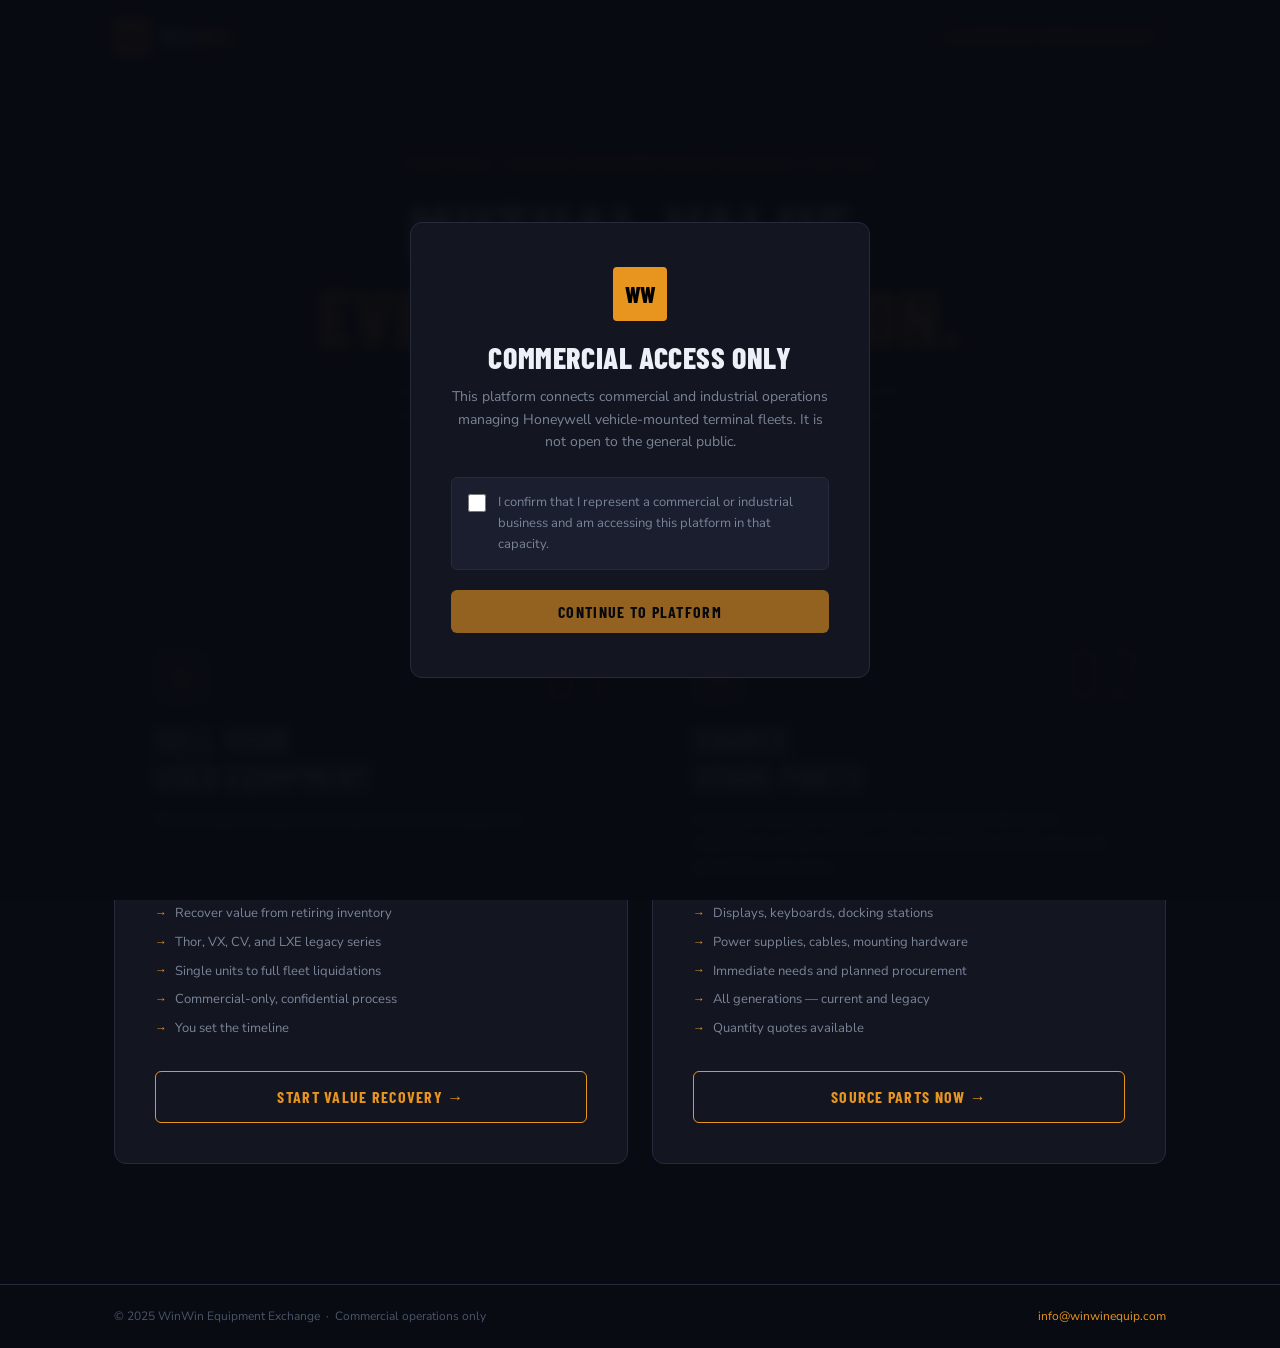
<file: index.html>
<!DOCTYPE html>
<html lang="en">
<head>
  <meta charset="UTF-8">
  <meta name="viewport" content="width=device-width, initial-scale=1.0">
  <title>WinWin Honeywell</title>
  <meta name="description" content="Commercial exchange platform for Honeywell vehicle-mounted terminal transactions.">
  <meta name="robots" content="noindex, nofollow">
  <link rel="preconnect" href="https://fonts.googleapis.com">
  <link rel="preconnect" href="https://fonts.gstatic.com" crossorigin>
  <link href="https://fonts.googleapis.com/css2?family=Barlow+Condensed:wght@400;600;700;800&family=Nunito+Sans:wght@300;400;600;700&display=swap" rel="stylesheet">
  <link rel="stylesheet" href="style.css">
</head>
<body>

<!-- ============ ACCESS GATE ============ -->
<div class="gate-overlay" id="gateOverlay">
  <div class="gate-card">
    <div class="logo-mark">WW</div>
    <h2>Commercial Access Only</h2>
    <p>This platform connects commercial and industrial operations managing Honeywell vehicle-mounted terminal fleets. It is not open to the general public.</p>
    <label class="gate-check" for="gateConfirm">
      <input type="checkbox" id="gateConfirm">
      <span style="font-size:13px;color:var(--text-secondary);cursor:pointer;flex:1">I confirm that I represent a commercial or industrial business and am accessing this platform in that capacity.</span>
    </label>
    <button class="btn btn-primary btn-full" id="gateBtn" onclick="enterSite()" disabled>
      Continue to Platform
    </button>
  </div>
</div>

<!-- ============ NAV ============ -->
<nav class="site-nav">
  <div class="container nav-inner">
    <a href="index.html" class="logo">
      <div class="logo-mark">WW</div>
      <span class="logo-text">Win<span>Win</span></span>
    </a>
    <span class="nav-badge">Commercial Operations Only</span>
  </div>
</nav>

<!-- ============ HERO ============ -->
<section class="hero">
  <div class="container">
    <p class="hero-eyebrow">Honeywell Vehicle-Mounted Value Recovery Partner</p>
    <h1>Mutual Value.<br><em>Every Transaction.</em></h1>
    <p class="hero-sub">A specialized platform for commercial operators to sell aging Honeywell vehicle-mounted terminals — or source fully tested and refurbished replacement parts to extend fleet life.</p>
    <div class="b2b-notice">
      <svg width="14" height="14" fill="none" stroke="currentColor" viewBox="0 0 24 24">
        <path stroke-linecap="round" stroke-linejoin="round" stroke-width="2" d="M12 15v2m-6 4h12a2 2 0 002-2v-6a2 2 0 00-2-2H6a2 2 0 00-2 2v6a2 2 0 002 2zm10-10V7a4 4 0 00-8 0v4h8z"/>
      </svg>
      Verified commercial operations only — not open to the public
    </div>
  </div>
</section>

<!-- ============ PATH CARDS ============ -->
<section class="paths">
  <div class="container">
    <div class="paths-grid">

      <!-- Path 1: Sell -->
      <a href="sell.html" class="path-card">
        <div class="path-number">01</div>
        <div class="path-icon">
          <svg fill="none" stroke="currentColor" viewBox="0 0 24 24">
            <path stroke-linecap="round" stroke-linejoin="round" stroke-width="1.5" d="M12 8c-1.657 0-3 .895-3 2s1.343 2 3 2 3 .895 3 2-1.343 2-3 2m0-8c1.11 0 2.08.402 2.599 1M12 8V7m0 1v8m0 0v1m0-1c-1.11 0-2.08-.402-2.599-1M21 12a9 9 0 11-18 0 9 9 0 0118 0z"/>
          </svg>
        </div>
        <h2>Sell Your<br>Used Equipment</h2>
        <p>We can help you explore the value in your used equipment.</p>
        <ul>
          <li>Recover value from retiring inventory</li>
          <li>Thor, VX, CV, and LXE legacy series</li>
          <li>Single units to full fleet liquidations</li>
          <li>Commercial-only, confidential process</li>
          <li>You set the timeline</li>
        </ul>
        <span class="btn btn-outline">Start Value Recovery →</span>
      </a>

      <!-- Path 2: Parts -->
      <a href="parts.html" class="path-card">
        <div class="path-number">02</div>
        <div class="path-icon">
          <svg fill="none" stroke="currentColor" viewBox="0 0 24 24">
            <path stroke-linecap="round" stroke-linejoin="round" stroke-width="1.5" d="M10.325 4.317c.426-1.756 2.924-1.756 3.35 0a1.724 1.724 0 002.573 1.066c1.543-.94 3.31.826 2.37 2.37a1.724 1.724 0 001.065 2.572c1.756.426 1.756 2.924 0 3.35a1.724 1.724 0 00-1.066 2.573c.94 1.543-.826 3.31-2.37 2.37a1.724 1.724 0 00-2.572 1.065c-.426 1.756-2.924 1.756-3.35 0a1.724 1.724 0 00-2.573-1.066c-1.543.94-3.31-.826-2.37-2.37a1.724 1.724 0 00-1.065-2.572c-1.756-.426-1.756-2.924 0-3.35a1.724 1.724 0 001.066-2.573c-.94-1.543.826-3.31 2.37-2.37.996.608 2.296.07 2.572-1.065z"/>
            <circle cx="12" cy="12" r="3"/>
          </svg>
        </div>
        <h2>Source<br>Spare Parts</h2>
        <p>Keep your existing Honeywell fleet operational. We source replacement components for vehicle-mounted terminals across all generations and series.</p>
        <ul>
          <li>Displays, keyboards, docking stations</li>
          <li>Power supplies, cables, mounting hardware</li>
          <li>Immediate needs and planned procurement</li>
          <li>All generations — current and legacy</li>
          <li>Quantity quotes available</li>
        </ul>
        <span class="btn btn-outline">Source Parts Now →</span>
      </a>

    </div>
  </div>
</section>

<!-- ============ FOOTER ============ -->
<footer class="site-footer">
  <div class="container footer-inner">
    <p>© 2025 WinWin Equipment Exchange &nbsp;·&nbsp; Commercial operations only</p>
    <a href="mailto:info@winwinequip.com">info@winwinequip.com</a>
  </div>
</footer>

<script>
  const chk     = document.getElementById('gateConfirm');
  const gateBtn = document.getElementById('gateBtn');
  const overlay = document.getElementById('gateOverlay');

  if (sessionStorage.getItem('ww_verified')) {
    overlay.style.display = 'none';
  }

  chk.addEventListener('change', () => {
    gateBtn.disabled = !chk.checked;
  });

  function enterSite() {
    if (chk.checked) {
      sessionStorage.setItem('ww_verified', '1');
      overlay.style.display = 'none';
    }
  }
</script>

</body>
</html>
</file>
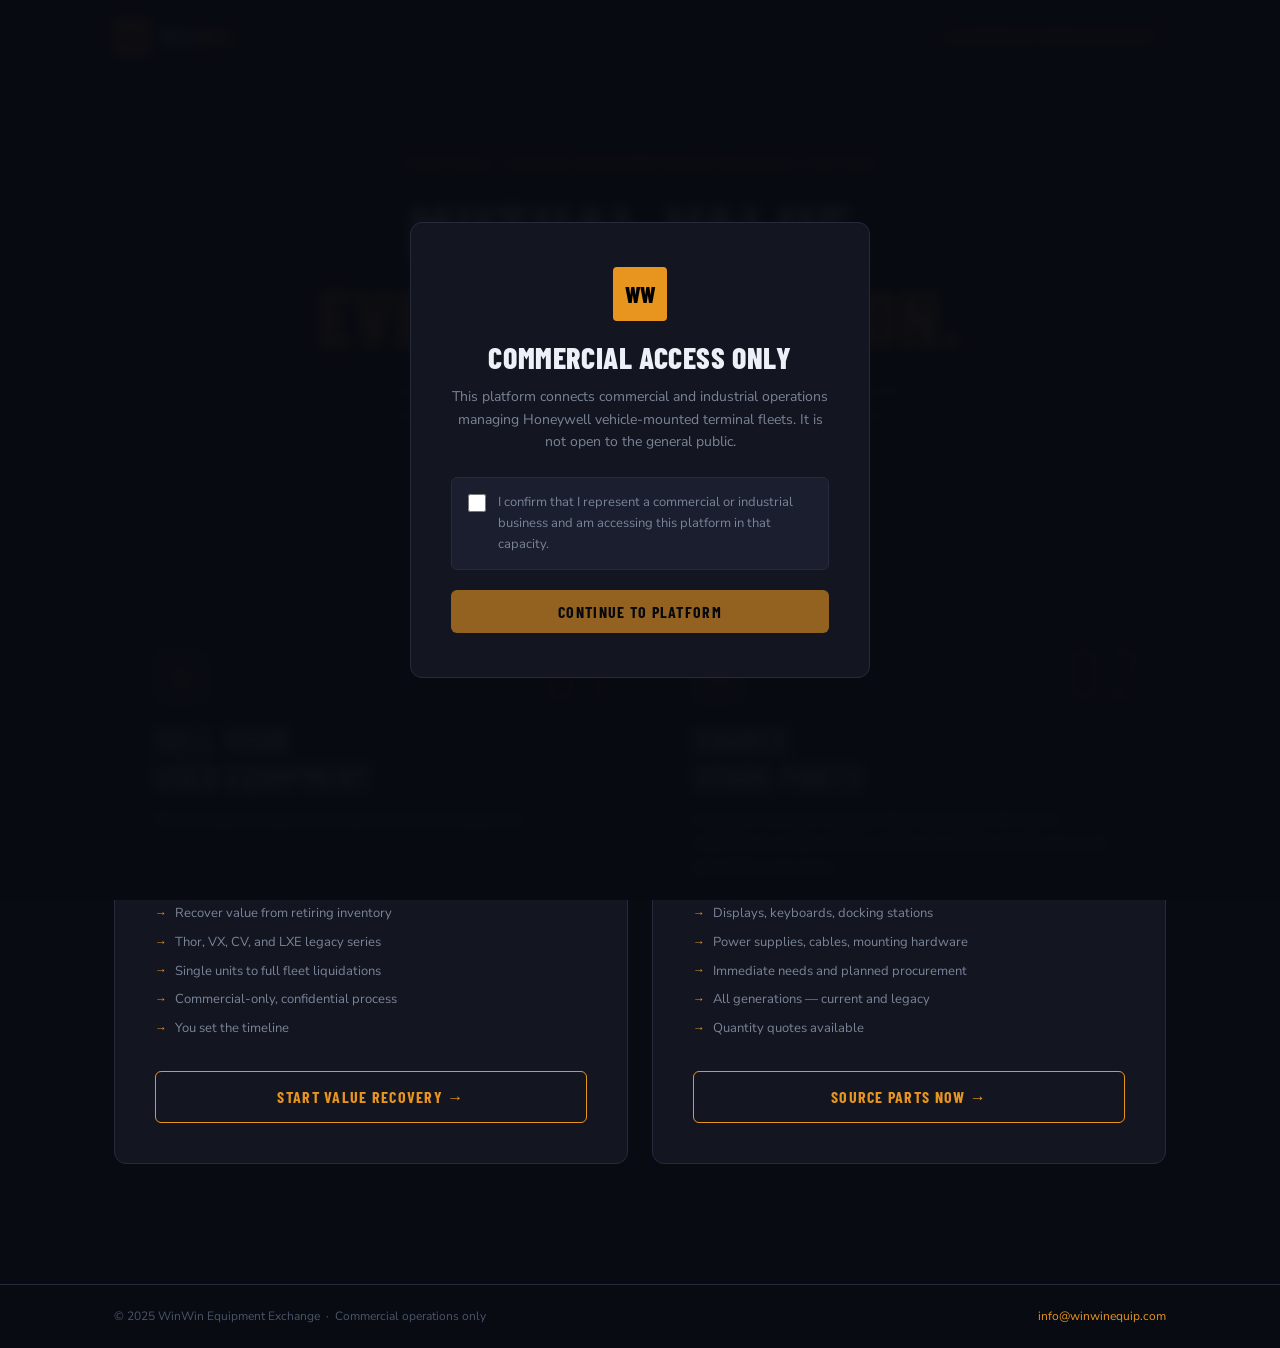
<file: parts.html>
<!DOCTYPE html>
<html lang="en">
<head>
  <meta charset="UTF-8">
  <meta name="viewport" content="width=device-width, initial-scale=1.0">
  <title>Source Spare Parts — WinWin</title>
  <meta name="robots" content="noindex, nofollow">
  <link rel="preconnect" href="https://fonts.googleapis.com">
  <link rel="preconnect" href="https://fonts.gstatic.com" crossorigin>
  <link href="https://fonts.googleapis.com/css2?family=Barlow+Condensed:wght@400;600;700;800&family=Nunito+Sans:wght@300;400;600;700&display=swap" rel="stylesheet">
  <link rel="stylesheet" href="style.css">
</head>
<body>

<nav class="site-nav">
  <div class="container nav-inner">
    <a href="index.html" class="logo">
      <div class="logo-mark">WW</div>
      <span class="logo-text">Win<span>Win</span></span>
    </a>
    <span class="nav-badge">Commercial Operations Only</span>
  </div>
</nav>

<main class="form-page">
  <div class="container--narrow">

    <div class="form-page-header">
      <div class="breadcrumb"><a href="index.html">Home</a> &nbsp;→&nbsp; Source Parts</div>
      <h1>Spare <em style="color:var(--accent)">Parts</em> Inquiry</h1>
      <p>Tell us which Honeywell terminal models you need components for and your procurement timeline. We will source and quote what you need.</p>
    </div>

    <div id="successAlert" class="alert alert-success">
      ✓&nbsp; Your parts inquiry has been received. A specialist will be in touch within one business day via your preferred contact method.
    </div>
    <div id="errorAlert" class="alert alert-error">
      Something went wrong. Please try again or email <a href="mailto:info@winwinequip.com" style="color:inherit;text-decoration:underline">info@winwinequip.com</a>.
    </div>

    <form id="partsForm" novalidate>
      <input type="hidden" name="_subject"        id="parts_subject">
      <input type="hidden" name="_template"       value="table">
      <input type="hidden" name="_captcha"        value="false">
      <input type="hidden" name="lead_reference"  id="parts_lead_ref">
      <input type="hidden" name="models_selected" id="models_selected">
      <input type="hidden" name="_replyto"        id="parts_replyto">

      <!-- SECTION 1: Contact -->
      <div class="form-card">
        <h3>Your Information</h3>
        <p class="form-card-sub">Contact details for this inquiry. Not shared externally.</p>
        <div class="form-grid">
          <div class="form-group">
            <label for="company_name">Company Name <span class="req">*</span></label>
            <input type="text" id="company_name" name="company_name" required placeholder="e.g. Acme Distribution, LLC">
          </div>
          <div class="form-group">
            <label for="contact_name">Your Name <span class="req">*</span></label>
            <input type="text" id="contact_name" name="contact_name" required placeholder="First Last">
          </div>
          <div class="form-group">
            <label for="contact_phone">Phone Number <span class="req">*</span></label>
            <div class="phone-group">
              <select id="country_code" name="country_code" class="phone-code">
                <option value="+1" selected>🇺🇸 +1 US/Canada</option>
                <option value="+44">🇬🇧 +44 UK</option>
                <option value="+61">🇦🇺 +61 Australia</option>
                <option value="+64">🇳🇿 +64 New Zealand</option>
                <option value="+353">🇮🇪 +353 Ireland</option>
                <option value="+49">🇩🇪 +49 Germany</option>
                <option value="+33">🇫🇷 +33 France</option>
                <option value="+31">🇳🇱 +31 Netherlands</option>
                <option value="+32">🇧🇪 +32 Belgium</option>
                <option value="+41">🇨🇭 +41 Switzerland</option>
                <option value="+43">🇦🇹 +43 Austria</option>
                <option value="+46">🇸🇪 +46 Sweden</option>
                <option value="+47">🇳🇴 +47 Norway</option>
                <option value="+45">🇩🇰 +45 Denmark</option>
                <option value="+358">🇫🇮 +358 Finland</option>
                <option value="+34">🇪🇸 +34 Spain</option>
                <option value="+39">🇮🇹 +39 Italy</option>
                <option value="+351">🇵🇹 +351 Portugal</option>
                <option value="+48">🇵🇱 +48 Poland</option>
                <option value="+420">🇨🇿 +420 Czech Republic</option>
                <option value="+36">🇭🇺 +36 Hungary</option>
                <option value="+30">🇬🇷 +30 Greece</option>
                <option value="+7">🇷🇺 +7 Russia</option>
                <option value="+380">🇺🇦 +380 Ukraine</option>
                <option value="+52">🇲🇽 +52 Mexico</option>
                <option value="+55">🇧🇷 +55 Brazil</option>
                <option value="+54">🇦🇷 +54 Argentina</option>
                <option value="+56">🇨🇱 +56 Chile</option>
                <option value="+57">🇨🇴 +57 Colombia</option>
                <option value="+51">🇵🇪 +51 Peru</option>
                <option value="+81">🇯🇵 +81 Japan</option>
                <option value="+82">🇰🇷 +82 South Korea</option>
                <option value="+86">🇨🇳 +86 China</option>
                <option value="+91">🇮🇳 +91 India</option>
                <option value="+65">🇸🇬 +65 Singapore</option>
                <option value="+60">🇲🇾 +60 Malaysia</option>
                <option value="+66">🇹🇭 +66 Thailand</option>
                <option value="+62">🇮🇩 +62 Indonesia</option>
                <option value="+63">🇵🇭 +63 Philippines</option>
                <option value="+84">🇻🇳 +84 Vietnam</option>
                <option value="+852">🇭🇰 +852 Hong Kong</option>
                <option value="+886">🇹🇼 +886 Taiwan</option>
                <option value="+971">🇦🇪 +971 UAE</option>
                <option value="+966">🇸🇦 +966 Saudi Arabia</option>
                <option value="+972">🇮🇱 +972 Israel</option>
                <option value="+90">🇹🇷 +90 Turkey</option>
                <option value="+27">🇿🇦 +27 South Africa</option>
                <option value="+234">🇳🇬 +234 Nigeria</option>
                <option value="+254">🇰🇪 +254 Kenya</option>
                <option value="+20">🇪🇬 +20 Egypt</option>
              </select>
              <input type="tel" id="contact_phone" name="contact_phone" required placeholder="(555) 000-0000">
            </div>
          </div>
          <div class="form-group">
            <label for="contact_email">Business Email <span class="req">*</span></label>
            <input type="email" id="contact_email" name="contact_email" required placeholder="you@company.com">
          </div>
        </div>
        <hr class="divider">
        <div class="form-group">
          <label>Preferred Way to Discuss <span class="req">*</span></label>
          <div class="contact-method-grid" style="margin-top:10px">
            <div>
              <input type="radio" name="contact_method" id="cm1" value="Email" class="contact-method-option" required>
              <label for="cm1" class="contact-method-label"><span class="cm-icon">✉️</span><span>Email</span></label>
            </div>
            <div>
              <input type="radio" name="contact_method" id="cm2" value="Text Message" class="contact-method-option">
              <label for="cm2" class="contact-method-label"><span class="cm-icon">💬</span><span>Text</span></label>
            </div>
            <div>
              <input type="radio" name="contact_method" id="cm3" value="Schedule a Call" class="contact-method-option">
              <label for="cm3" class="contact-method-label"><span class="cm-icon">📅</span><span>Schedule a Call</span></label>
            </div>
          </div>
        </div>
      </div>

      <!-- SECTION 2: Models -->
      <div class="form-card">
        <h3>Equipment Models</h3>
        <p class="form-card-sub">Select all Honeywell vehicle terminal models you need spare parts for.</p>
        <div class="model-check-grid" id="modelCheckGrid"></div>
        <p id="modelError" style="color:var(--danger);font-size:13px;margin-top:12px;display:none">Please select at least one model.</p>
      </div>

      <!-- SECTION 3: Timeline -->
      <div class="form-card">
        <h3>Procurement Timeline</h3>
        <p class="form-card-sub">When do you need these parts?</p>
        <div class="urgency-grid">
          <div>
            <input type="radio" name="urgency" id="urg1" value="Immediate — Need ASAP" class="urgency-option" required>
            <label for="urg1" class="urgency-label">
              <span class="urgency-icon">⚡</span>
              <span class="urgency-title">Immediate</span>
              <span class="urgency-desc">Need parts ASAP</span>
            </label>
          </div>
          <div>
            <input type="radio" name="urgency" id="urg2" value="4–6 Months — Planned Procurement" class="urgency-option">
            <label for="urg2" class="urgency-label">
              <span class="urgency-icon">📅</span>
              <span class="urgency-title">4–6 Months</span>
              <span class="urgency-desc">Planned procurement</span>
            </label>
          </div>
          <div>
            <input type="radio" name="urgency" id="urg3" value="Beyond 6 Months — Future Planning" class="urgency-option">
            <label for="urg3" class="urgency-label">
              <span class="urgency-icon">🗓️</span>
              <span class="urgency-title">Beyond 6 Months</span>
              <span class="urgency-desc">Long-range planning</span>
            </label>
          </div>
        </div>
      </div>

      <!-- SECTION 4: Parts Detail -->
      <div class="form-card">
        <h3>Parts &amp; Components Needed</h3>
        <p class="form-card-sub">Add each part or component separately. Part numbers are helpful but not required.</p>

        <div class="part-rows" id="partRows"></div>

        <button type="button" class="btn-add" onclick="addPartRow()" style="margin-top:10px">
          <svg width="16" height="16" fill="none" stroke="currentColor" viewBox="0 0 24 24"><path stroke-linecap="round" stroke-linejoin="round" stroke-width="2" d="M12 4v16m8-8H4"/></svg>
          Add Another Part / Component
        </button>

        <input type="hidden" name="parts_summary" id="parts_summary">

        <div class="form-group" style="margin-top:20px">
          <label for="notes">Additional Notes (Optional)</label>
          <textarea id="notes" name="notes" placeholder="Budget range, delivery location, existing support contract details, etc."></textarea>
        </div>
      </div>

      <div class="form-actions">
        <p class="form-actions-note">* Required fields &nbsp;·&nbsp; Commercial channels only</p>
        <button type="submit" class="btn btn-primary btn-lg" id="submitBtn">
          Submit Parts Inquiry
          <div class="spinner" id="spinner"></div>
        </button>
      </div>
    </form>
  </div>
</main>

<footer class="site-footer">
  <div class="container footer-inner">
    <p>2025 WinWin Equipment Exchange &nbsp;·&nbsp; Commercial operations only</p>
    <a href="mailto:info@winwinequip.com">info@winwinequip.com</a>
  </div>
</footer>

<script src="script.js"></script>
<script>
  if (!sessionStorage.getItem('ww_verified')) { window.location.href = 'index.html'; }
  buildModelCheckboxes('modelCheckGrid');
  addPartRow(); // init first part row

  document.getElementById('partsForm').addEventListener('submit', async function(e) {
    e.preventDefault();

    const checked = document.querySelectorAll('.model-check-option:checked');
    const modelErr = document.getElementById('modelError');
    if (checked.length === 0) {
      modelErr.style.display = 'block';
      document.getElementById('modelCheckGrid').scrollIntoView({ behavior: 'smooth', block: 'center' });
      return;
    }
    modelErr.style.display = 'none';

    if (!document.querySelector('input[name="urgency"]:checked')) {
      alert('Please select a procurement timeline.'); return;
    }
    if (!document.querySelector('input[name="contact_method"]:checked')) {
      alert('Please select a preferred contact method.'); return;
    }

    // Validate at least one part row has a description
    const partRows = document.querySelectorAll('.part-row');
    let hasPartDesc = false;
    partRows.forEach(r => { if (r.querySelector('textarea').value.trim()) hasPartDesc = true; });
    if (!hasPartDesc) { alert('Please describe at least one part or component needed.'); return; }

    // Compile parts into summary
    const partLines = [];
    partRows.forEach((r, i) => {
      const desc = r.querySelector('textarea').value.trim();
      const pn   = r.querySelector('input[id^="pn_"]').value.trim();
      const qty  = r.querySelector('input[id^="pqty_"]').value.trim();
      if (desc) partLines.push(`[Part ${i+1}] ${desc}${pn ? ' | Part#: ' + pn : ''}${qty ? ' | Qty: ' + qty : ''}`);
    });
    document.getElementById('parts_summary').value = partLines.join('\n');

    // Generate lead reference and subject
    const leadRef = getLeadID();
    document.getElementById('parts_lead_ref').value  = leadRef;
    document.getElementById('parts_subject').value   = buildSubject('Spare Parts');
    document.getElementById('models_selected').value = Array.from(checked).map(c => c.value).join(', ');
    document.getElementById('parts_replyto').value   = document.getElementById('contact_email').value;

    const btn = document.getElementById('submitBtn');
    const spinner = document.getElementById('spinner');
    btn.disabled = true;
    spinner.style.display = 'inline-block';

    try {
      const res = await fetch('https://formsubmit.co/ajax/jeff.gilbert@jltmobile.com', {
        method: 'POST',
        headers: { 'Accept': 'application/json' },
        body: new FormData(this)
      });
      if (res.ok) {
        document.getElementById('successAlert').classList.add('show');
        this.style.display = 'none';
        window.scrollTo({ top: 0, behavior: 'smooth' });
      } else { throw new Error(); }
    } catch {
      document.getElementById('errorAlert').classList.add('show');
      btn.disabled = false;
      spinner.style.display = 'none';
    }
  });
</script>
</body>
</html>
</file>
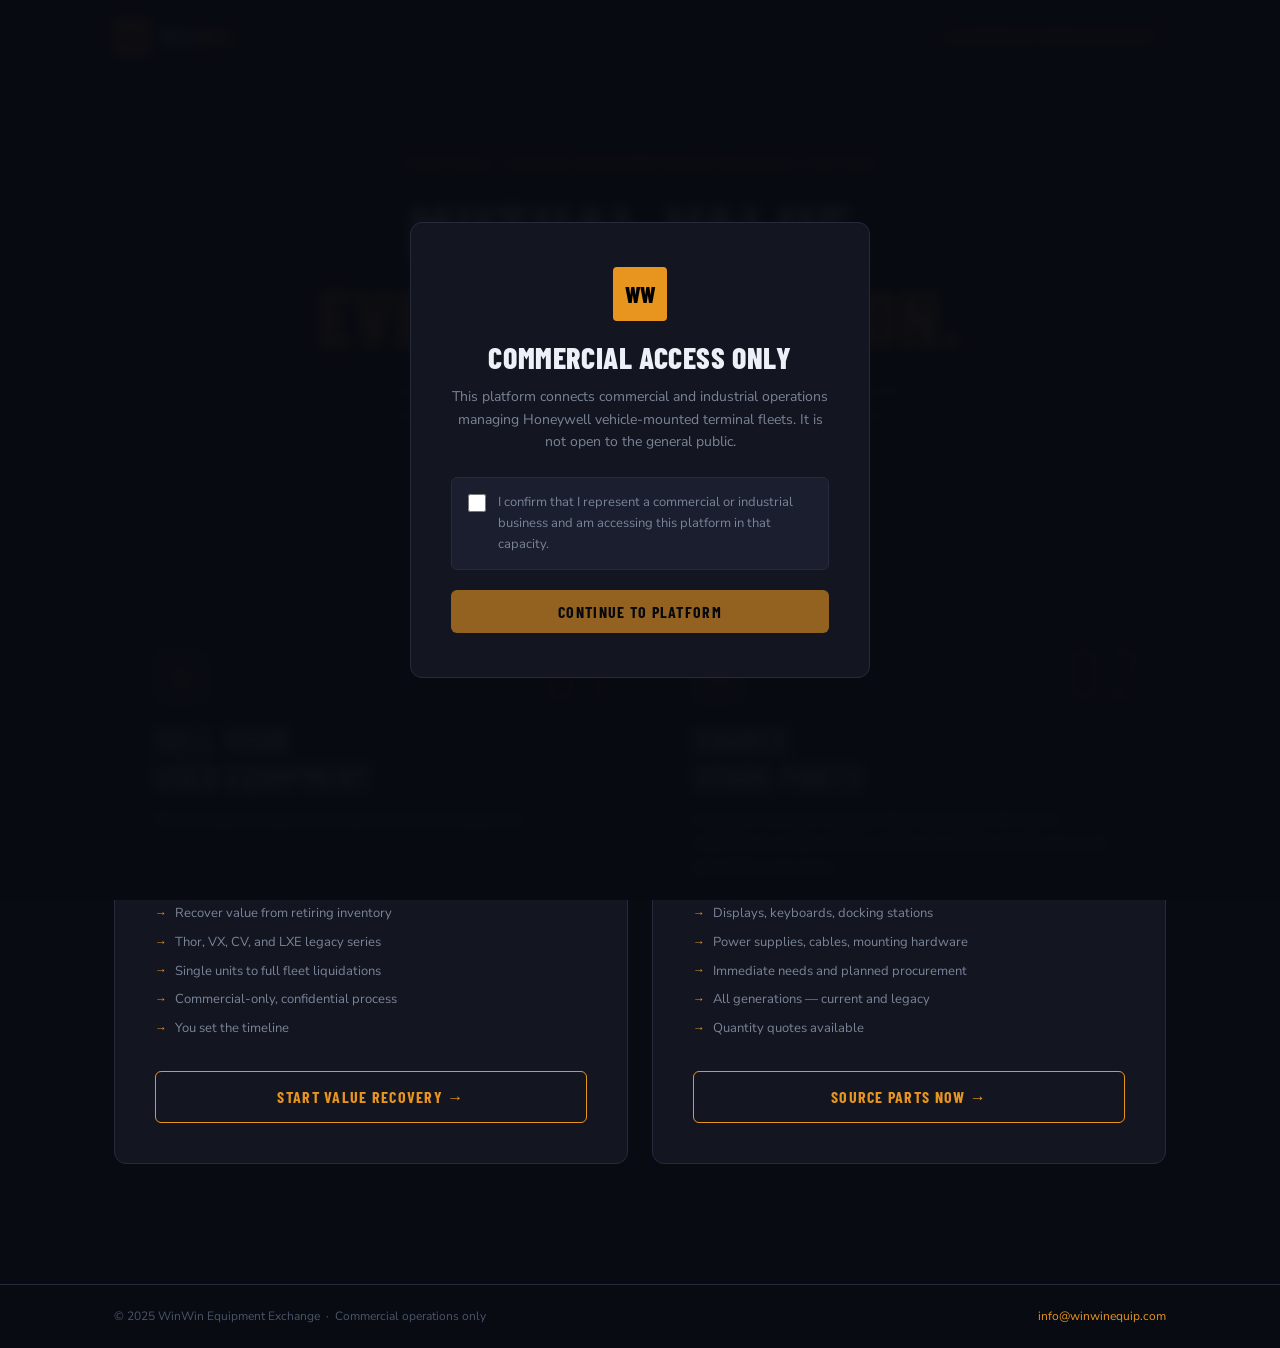
<file: sell.html>
<!DOCTYPE html>
<html lang="en">
<head>
  <meta charset="UTF-8">
  <meta name="viewport" content="width=device-width, initial-scale=1.0">
  <title>Sell Equipment — WinWin</title>
  <meta name="robots" content="noindex, nofollow">
  <link rel="preconnect" href="https://fonts.googleapis.com">
  <link rel="preconnect" href="https://fonts.gstatic.com" crossorigin>
  <link href="https://fonts.googleapis.com/css2?family=Barlow+Condensed:wght@400;600;700;800&family=Nunito+Sans:wght@300;400;600;700&display=swap" rel="stylesheet">
  <link rel="stylesheet" href="style.css">
</head>
<body>

<nav class="site-nav">
  <div class="container nav-inner">
    <a href="index.html" class="logo">
      <div class="logo-mark">WW</div>
      <span class="logo-text">Win<span>Win</span></span>
    </a>
    <span class="nav-badge">Commercial Operations Only</span>
  </div>
</nav>

<main class="form-page">
  <div class="container--narrow">

    <div class="form-page-header">
      <div class="breadcrumb"><a href="index.html">Home</a> &nbsp;→&nbsp; Sell Equipment</div>
      <h1>Equipment <em style="color:var(--accent)">Sale</em> Inquiry</h1>
      <p>Tell us about your Honeywell vehicle-mounted terminals. Add one group per model or condition tier. All inquiries are handled confidentially within commercial channels only.</p>
    </div>

    <div id="successAlert" class="alert alert-success">
      ✓&nbsp; Your inquiry has been received. A representative will be in touch within one business day via your preferred contact method.
    </div>
    <div id="errorAlert" class="alert alert-error">
      Something went wrong. Please try again or email <a href="mailto:info@winwinequip.com" style="color:inherit;text-decoration:underline">info@winwinequip.com</a>.
    </div>

    <form id="sellForm" novalidate>
      <input type="hidden" name="_subject"         id="sell_subject">
      <input type="hidden" name="_template"        value="table">
      <input type="hidden" name="_captcha"         value="false">
      <input type="hidden" name="lead_reference"   id="sell_lead_ref">
      <input type="hidden" name="equipment_details" id="equipment_details">
      <input type="hidden" name="_replyto"         id="sell_replyto">

      <!-- SECTION 1: Contact -->
      <div class="form-card">
        <h3>Your Information</h3>
        <p class="form-card-sub">Contact details for this inquiry. Not shared externally.</p>
        <div class="form-grid">
          <div class="form-group">
            <label for="company_name">Company Name <span class="req">*</span></label>
            <input type="text" id="company_name" name="company_name" required placeholder="e.g. Acme Distribution, LLC">
          </div>
          <div class="form-group">
            <label for="contact_name">Your Name <span class="req">*</span></label>
            <input type="text" id="contact_name" name="contact_name" required placeholder="First Last">
          </div>
          <div class="form-group">
            <label for="contact_phone">Phone Number <span class="req">*</span></label>
            <div class="phone-group">
              <select id="country_code" name="country_code" class="phone-code">
                <option value="+1" selected>🇺🇸 +1 US/Canada</option>
                <option value="+44">🇬🇧 +44 UK</option>
                <option value="+61">🇦🇺 +61 Australia</option>
                <option value="+64">🇳🇿 +64 New Zealand</option>
                <option value="+353">🇮🇪 +353 Ireland</option>
                <option value="+49">🇩🇪 +49 Germany</option>
                <option value="+33">🇫🇷 +33 France</option>
                <option value="+31">🇳🇱 +31 Netherlands</option>
                <option value="+32">🇧🇪 +32 Belgium</option>
                <option value="+41">🇨🇭 +41 Switzerland</option>
                <option value="+43">🇦🇹 +43 Austria</option>
                <option value="+46">🇸🇪 +46 Sweden</option>
                <option value="+47">🇳🇴 +47 Norway</option>
                <option value="+45">🇩🇰 +45 Denmark</option>
                <option value="+358">🇫🇮 +358 Finland</option>
                <option value="+34">🇪🇸 +34 Spain</option>
                <option value="+39">🇮🇹 +39 Italy</option>
                <option value="+351">🇵🇹 +351 Portugal</option>
                <option value="+48">🇵🇱 +48 Poland</option>
                <option value="+420">🇨🇿 +420 Czech Republic</option>
                <option value="+36">🇭🇺 +36 Hungary</option>
                <option value="+30">🇬🇷 +30 Greece</option>
                <option value="+7">🇷🇺 +7 Russia</option>
                <option value="+380">🇺🇦 +380 Ukraine</option>
                <option value="+52">🇲🇽 +52 Mexico</option>
                <option value="+55">🇧🇷 +55 Brazil</option>
                <option value="+54">🇦🇷 +54 Argentina</option>
                <option value="+56">🇨🇱 +56 Chile</option>
                <option value="+57">🇨🇴 +57 Colombia</option>
                <option value="+51">🇵🇪 +51 Peru</option>
                <option value="+81">🇯🇵 +81 Japan</option>
                <option value="+82">🇰🇷 +82 South Korea</option>
                <option value="+86">🇨🇳 +86 China</option>
                <option value="+91">🇮🇳 +91 India</option>
                <option value="+65">🇸🇬 +65 Singapore</option>
                <option value="+60">🇲🇾 +60 Malaysia</option>
                <option value="+66">🇹🇭 +66 Thailand</option>
                <option value="+62">🇮🇩 +62 Indonesia</option>
                <option value="+63">🇵🇭 +63 Philippines</option>
                <option value="+84">🇻🇳 +84 Vietnam</option>
                <option value="+852">🇭🇰 +852 Hong Kong</option>
                <option value="+886">🇹🇼 +886 Taiwan</option>
                <option value="+971">🇦🇪 +971 UAE</option>
                <option value="+966">🇸🇦 +966 Saudi Arabia</option>
                <option value="+972">🇮🇱 +972 Israel</option>
                <option value="+90">🇹🇷 +90 Turkey</option>
                <option value="+27">🇿🇦 +27 South Africa</option>
                <option value="+234">🇳🇬 +234 Nigeria</option>
                <option value="+254">🇰🇪 +254 Kenya</option>
                <option value="+20">🇪🇬 +20 Egypt</option>
              </select>
              <input type="tel" id="contact_phone" name="contact_phone" required placeholder="(555) 000-0000">
            </div>
          </div>
          <div class="form-group">
            <label for="contact_email">Business Email <span class="req">*</span></label>
            <input type="email" id="contact_email" name="contact_email" required placeholder="you@company.com">
          </div>
        </div>
        <hr class="divider">
        <div class="form-group">
          <label>Preferred Way to Discuss <span class="req">*</span></label>
          <div class="contact-method-grid" style="margin-top:10px">
            <div>
              <input type="radio" name="contact_method" id="cm1" value="Email" class="contact-method-option" required>
              <label for="cm1" class="contact-method-label"><span class="cm-icon">✉️</span><span>Email</span></label>
            </div>
            <div>
              <input type="radio" name="contact_method" id="cm2" value="Text Message" class="contact-method-option">
              <label for="cm2" class="contact-method-label"><span class="cm-icon">💬</span><span>Text</span></label>
            </div>
            <div>
              <input type="radio" name="contact_method" id="cm3" value="Schedule a Call" class="contact-method-option">
              <label for="cm3" class="contact-method-label"><span class="cm-icon">📅</span><span>Schedule a Call</span></label>
            </div>
          </div>
        </div>
      </div>

      <!-- SECTION 2: Equipment -->
      <div class="form-card">
        <h3>Equipment Details</h3>
        <p class="form-card-sub">Add a group for each model. Use separate groups for different condition tiers of the same model.</p>
        <div class="equipment-rows" id="equipmentRows"></div>
        <button type="button" class="btn-add" onclick="addRow()">
          <svg width="16" height="16" fill="none" stroke="currentColor" viewBox="0 0 24 24"><path stroke-linecap="round" stroke-linejoin="round" stroke-width="2" d="M12 4v16m8-8H4"/></svg>
          Add Another Model / Group
        </button>
      </div>

      <!-- SECTION 3: Notes -->
      <div class="form-card">
        <h3>Additional Information</h3>
        <p class="form-card-sub">Anything else we should know about the equipment or transaction.</p>
        <div class="form-group">
          <label for="notes">Notes (Optional)</label>
          <textarea id="notes" name="notes" placeholder="Original packaging, accessories included, reason for fleet replacement, preferred transaction format, etc."></textarea>
        </div>
      </div>

      <div class="form-actions">
        <p class="form-actions-note">* Required fields &nbsp;·&nbsp; Commercial channels only</p>
        <button type="submit" class="btn btn-primary btn-lg" id="submitBtn">
          Submit Inquiry
          <div class="spinner" id="spinner"></div>
        </button>
      </div>
    </form>
  </div>
</main>

<footer class="site-footer">
  <div class="container footer-inner">
    <p>2025 WinWin Equipment Exchange &nbsp;·&nbsp; Commercial operations only</p>
    <a href="mailto:info@winwinequip.com">info@winwinequip.com</a>
  </div>
</footer>

<script src="script.js"></script>
<script>
  if (!sessionStorage.getItem('ww_verified')) { window.location.href = 'index.html'; }
  addRow();

  document.getElementById('sellForm').addEventListener('submit', async function(e) {
    e.preventDefault();

    // Validate models
    const rows = document.querySelectorAll('.equipment-row');
    let allValid = true;
    rows.forEach(row => {
      const sel = row.querySelector('select[id^="model_"]');
      if (sel && !sel.value) { sel.style.borderColor = 'var(--danger)'; allValid = false; }
    });
    if (!allValid) { alert('Please select a model for each equipment group.'); return; }

    if (!document.querySelector('input[name="contact_method"]:checked')) {
      alert('Please select a preferred contact method.'); return;
    }

    // Generate lead reference and subject
    const leadRef = getLeadID();
    document.getElementById('sell_lead_ref').value = leadRef;
    document.getElementById('sell_subject').value  = buildSubject('Equipment Sale');
    document.getElementById('equipment_details').value = compileEquipmentSummary();
    document.getElementById('sell_replyto').value  = document.getElementById('contact_email').value;

    const btn = document.getElementById('submitBtn');
    const spinner = document.getElementById('spinner');
    btn.disabled = true;
    spinner.style.display = 'inline-block';

    try {
      const res = await fetch('https://formsubmit.co/ajax/jeff.gilbert@jltmobile.com', {
        method: 'POST',
        headers: { 'Accept': 'application/json' },
        body: new FormData(this)
      });
      if (res.ok) {
        document.getElementById('successAlert').classList.add('show');
        this.style.display = 'none';
        window.scrollTo({ top: 0, behavior: 'smooth' });
      } else { throw new Error(); }
    } catch {
      document.getElementById('errorAlert').classList.add('show');
      btn.disabled = false;
      spinner.style.display = 'none';
    }
  });
</script>
</body>
</html>
</file>
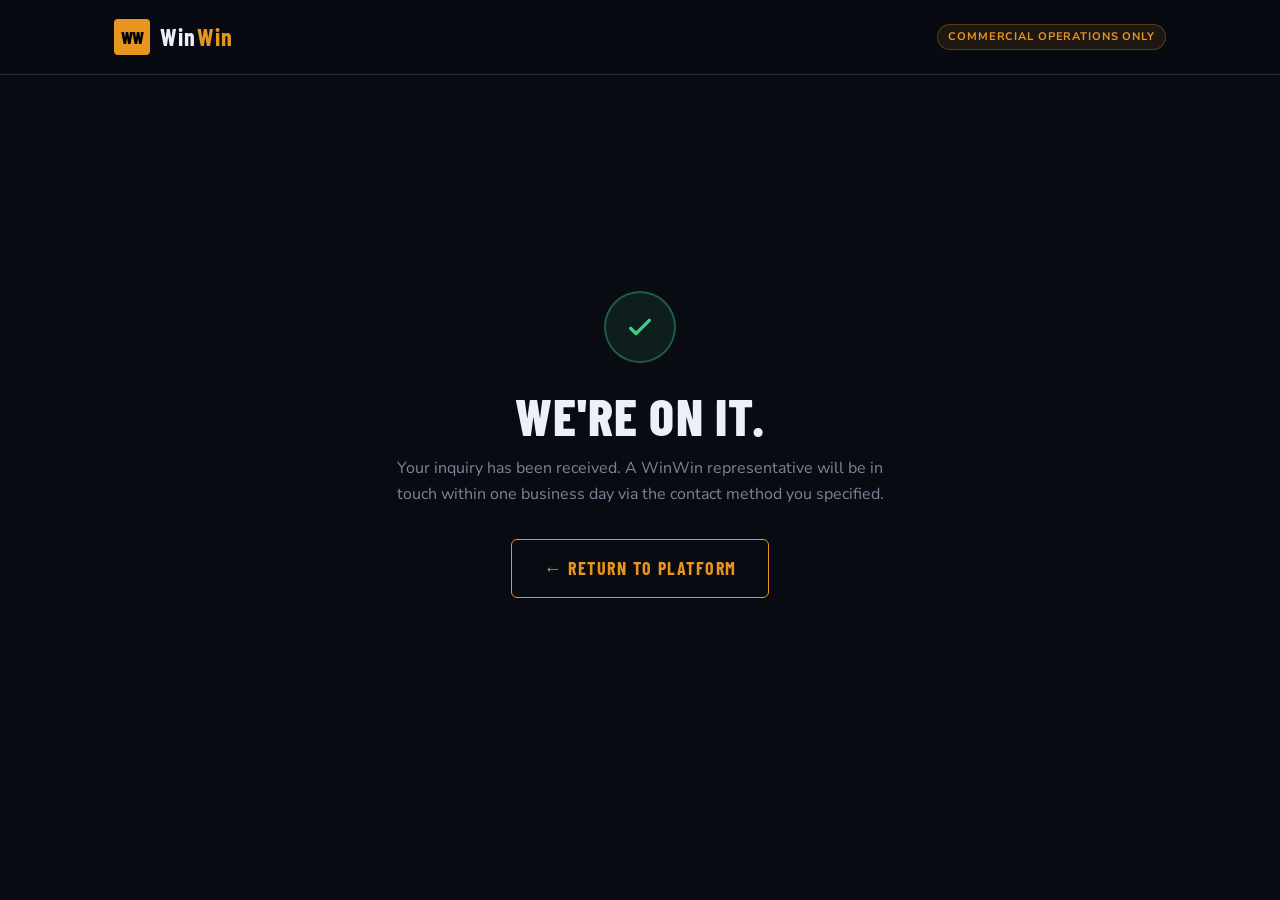
<file: thank-you.html>
<!DOCTYPE html>
<html lang="en">
<head>
  <meta charset="UTF-8">
  <meta name="viewport" content="width=device-width, initial-scale=1.0">
  <title>Inquiry Received — WinWin</title>
  <meta name="robots" content="noindex, nofollow">
  <link rel="preconnect" href="https://fonts.googleapis.com">
  <link rel="preconnect" href="https://fonts.gstatic.com" crossorigin>
  <link href="https://fonts.googleapis.com/css2?family=Barlow+Condensed:wght@400;600;700;800&family=Nunito+Sans:wght@300;400;600;700&display=swap" rel="stylesheet">
  <link rel="stylesheet" href="style.css">
</head>
<body>

<nav class="site-nav">
  <div class="container nav-inner">
    <a href="index.html" class="logo">
      <div class="logo-mark">WW</div>
      <span class="logo-text">Win<span>Win</span></span>
    </a>
    <span class="nav-badge">Commercial Operations Only</span>
  </div>
</nav>

<div class="thankyou">
  <div class="thankyou-inner">
    <div class="thankyou-check">
      <svg width="32" height="32" fill="none" stroke="#3ecf8e" viewBox="0 0 24 24">
        <path stroke-linecap="round" stroke-linejoin="round" stroke-width="2.5" d="M5 13l4 4L19 7"/>
      </svg>
    </div>
    <h1>We're on it.</h1>
    <p>Your inquiry has been received. A WinWin representative will be in touch within one business day via the contact method you specified.</p>
    <a href="index.html" class="btn btn-outline btn-lg">← Return to Platform</a>
  </div>
</div>

</body>
</html>
</file>
<file: style.css>
/* ============================================
   WinWin Equipment Exchange — style.css
   ============================================ */

:root {
  --bg-deep:        #090b12;
  --bg-card:        #131620;
  --bg-surface:     #1a1e2e;
  --bg-input:       #0f1119;
  --accent:         #e89520;
  --accent-dim:     #c47a18;
  --accent-glow:    rgba(232,149,32,0.13);
  --text-primary:   #edf0f7;
  --text-secondary: #7a8499;
  --text-muted:     #4a5568;
  --border:         #252a3d;
  --success:        #3ecf8e;
  --danger:         #f56565;
  --radius:         6px;
  --radius-lg:      12px;
  --transition:     0.2s ease;
}

*, *::before, *::after { box-sizing: border-box; margin: 0; padding: 0; }
html { scroll-behavior: smooth; }

body {
  background: var(--bg-deep);
  color: var(--text-primary);
  font-family: 'Nunito Sans', sans-serif;
  font-size: 15px;
  line-height: 1.6;
  min-height: 100vh;
}

h1, h2, h3, h4 {
  font-family: 'Barlow Condensed', sans-serif;
  letter-spacing: 0.02em;
  line-height: 1.1;
}

/* ---- Layout ---- */
.container        { max-width: 1100px; margin: 0 auto; padding: 0 24px; }
.container--narrow{ max-width: 760px;  margin: 0 auto; padding: 0 24px; }

/* ---- Nav ---- */
.site-nav {
  padding: 18px 0;
  border-bottom: 1px solid var(--border);
  background: rgba(9,11,18,0.97);
  position: sticky; top: 0; z-index: 100;
  backdrop-filter: blur(8px);
}
.nav-inner { display: flex; align-items: center; justify-content: space-between; }

.logo { display: flex; align-items: center; gap: 10px; text-decoration: none; }
.logo-mark {
  width: 36px; height: 36px;
  background: var(--accent); border-radius: 4px;
  display: flex; align-items: center; justify-content: center;
  font-family: 'Barlow Condensed', sans-serif;
  font-weight: 800; font-size: 17px; color: #000; letter-spacing: -1px;
}
.logo-text { font-family: 'Barlow Condensed', sans-serif; font-size: 24px; font-weight: 700; color: var(--text-primary); letter-spacing: 0.05em; }
.logo-text span { color: var(--accent); }
.nav-badge { font-size: 11px; background: rgba(232,149,32,0.1); color: var(--accent); border: 1px solid rgba(232,149,32,0.3); padding: 3px 10px; border-radius: 20px; font-weight: 700; letter-spacing: 0.08em; text-transform: uppercase; }

/* ---- Gate ---- */
.gate-overlay {
  position: fixed; inset: 0;
  background: rgba(9,11,18,0.97); backdrop-filter: blur(6px);
  z-index: 1000; display: flex; align-items: center; justify-content: center; padding: 24px;
}
.gate-card {
  background: var(--bg-card); border: 1px solid var(--border);
  border-radius: var(--radius-lg); padding: 44px 40px;
  max-width: 460px; width: 100%; text-align: center;
}
.gate-card .logo-mark { width: 54px; height: 54px; font-size: 22px; margin: 0 auto 20px; }
.gate-card h2 { font-size: 30px; font-weight: 800; text-transform: uppercase; margin-bottom: 12px; }
.gate-card p { color: var(--text-secondary); font-size: 14px; margin-bottom: 24px; line-height: 1.6; }
.gate-check {
  display: flex; align-items: flex-start; gap: 12px;
  background: var(--bg-surface); border: 1px solid var(--border);
  border-radius: var(--radius); padding: 14px 16px; margin-bottom: 20px;
  text-align: left; cursor: pointer;
  transition: border-color var(--transition);
  font-weight: 400; text-transform: none; letter-spacing: 0;
}
.gate-check:hover { border-color: rgba(232,149,32,0.4); }
.gate-check input[type="checkbox"] {
  width: 18px; height: 18px; accent-color: var(--accent);
  cursor: pointer; flex-shrink: 0; margin-top: 2px;
  padding: 0; background: transparent; border: none; box-shadow: none;
}

/* ---- Hero ---- */
.hero { padding: 80px 0 56px; text-align: center; position: relative; overflow: hidden; }
.hero::before {
  content: ''; position: absolute; top: -80px; left: 50%; transform: translateX(-50%);
  width: 700px; height: 320px;
  background: radial-gradient(ellipse, rgba(232,149,32,0.07) 0%, transparent 70%);
  pointer-events: none;
}
.hero-eyebrow { font-size: 12px; font-weight: 700; letter-spacing: 0.2em; text-transform: uppercase; color: var(--accent); margin-bottom: 14px; }
.hero h1 { font-size: clamp(42px, 6.5vw, 78px); font-weight: 800; text-transform: uppercase; margin-bottom: 18px; }
.hero h1 em { font-style: normal; color: var(--accent); }
.hero-sub { font-size: 16px; color: var(--text-secondary); max-width: 540px; margin: 0 auto 20px; }
.b2b-notice {
  display: inline-flex; align-items: center; gap: 8px;
  background: rgba(232,149,32,0.07); border: 1px solid rgba(232,149,32,0.22);
  border-radius: 4px; padding: 8px 16px;
  font-size: 13px; color: var(--text-secondary); margin-top: 8px;
}
.b2b-notice svg { flex-shrink: 0; color: var(--accent); }

/* ---- Paths ---- */
.paths { padding: 32px 0 80px; }
.paths-grid { display: grid; grid-template-columns: 1fr 1fr; gap: 24px; }
@media (max-width: 680px) { .paths-grid { grid-template-columns: 1fr; } }

.path-card {
  background: var(--bg-card); border: 1px solid var(--border);
  border-radius: var(--radius-lg); padding: 40px;
  display: flex; flex-direction: column;
  position: relative; overflow: hidden;
  transition: border-color var(--transition), transform 0.25s ease, box-shadow 0.25s ease;
  cursor: pointer; text-decoration: none;
}
.path-card:hover { border-color: var(--accent); transform: translateY(-4px); box-shadow: 0 16px 48px rgba(232,149,32,0.1); }
.path-card::after {
  content: ''; position: absolute; bottom: 0; left: 0; right: 0; height: 3px;
  background: var(--accent); transform: scaleX(0); transform-origin: left;
  transition: transform 0.35s ease;
}
.path-card:hover::after { transform: scaleX(1); }

.path-number {
  font-family: 'Barlow Condensed', sans-serif; font-size: 90px; font-weight: 800;
  color: rgba(232,149,32,0.06); line-height: 1;
  position: absolute; top: 14px; right: 20px;
}
.path-icon {
  width: 52px; height: 52px;
  background: var(--accent-glow); border: 1px solid rgba(232,149,32,0.18);
  border-radius: 10px; display: flex; align-items: center; justify-content: center; margin-bottom: 18px;
}
.path-icon svg { width: 26px; height: 26px; color: var(--accent); }
.path-label { font-size: 11px; font-weight: 700; letter-spacing: 0.18em; text-transform: uppercase; color: var(--accent); margin-bottom: 6px; }
.path-card h2 { font-size: 34px; font-weight: 700; text-transform: uppercase; color: var(--text-primary); margin-bottom: 12px; }
.path-card p { color: var(--text-secondary); font-size: 14px; line-height: 1.7; margin-bottom: 20px; flex: 1; }
.path-card ul { list-style: none; margin-bottom: 28px; }
.path-card ul li { font-size: 13px; color: var(--text-secondary); padding: 4px 0; display: flex; align-items: center; gap: 8px; }
.path-card ul li::before { content: '→'; color: var(--accent); font-size: 12px; }

/* ---- Buttons ---- */
.btn {
  display: inline-flex; align-items: center; justify-content: center; gap: 8px;
  padding: 12px 24px; border-radius: var(--radius);
  font-family: 'Barlow Condensed', sans-serif; font-size: 16px; font-weight: 700;
  letter-spacing: 0.08em; text-transform: uppercase;
  text-decoration: none; cursor: pointer; transition: all var(--transition); border: none;
}
.btn-primary { background: var(--accent); color: #000; }
.btn-primary:hover { background: var(--accent-dim); transform: translateY(-1px); }
.btn-primary:disabled { opacity: 0.6; cursor: not-allowed; transform: none; }
.btn-outline { background: transparent; color: var(--accent); border: 1.5px solid var(--accent); }
.btn-outline:hover { background: var(--accent-glow); }
.btn-full { width: 100%; }
.btn-lg { padding: 14px 32px; font-size: 18px; }

/* ---- Form Page Layout ---- */
.form-page { padding: 56px 0 80px; }
.form-page-header { margin-bottom: 36px; padding-bottom: 24px; border-bottom: 1px solid var(--border); }
.form-page-header .breadcrumb { font-size: 12px; color: var(--text-muted); margin-bottom: 10px; text-transform: uppercase; letter-spacing: 0.12em; }
.form-page-header .breadcrumb a { color: var(--accent); text-decoration: none; }
.form-page-header h1 { font-size: clamp(32px, 5vw, 54px); font-weight: 800; text-transform: uppercase; margin-bottom: 8px; }
.form-page-header p { color: var(--text-secondary); font-size: 15px; }

/* ---- Form Cards ---- */
.form-card { background: var(--bg-card); border: 1px solid var(--border); border-radius: var(--radius-lg); padding: 32px; margin-bottom: 20px; }
.form-card h3 { font-size: 20px; font-weight: 700; text-transform: uppercase; margin-bottom: 4px; }
.form-card-sub { font-size: 13px; color: var(--text-secondary); margin-bottom: 22px; padding-bottom: 18px; border-bottom: 1px solid var(--border); }

.form-grid   { display: grid; grid-template-columns: 1fr 1fr; gap: 16px; }
.form-grid--3{ display: grid; grid-template-columns: 1fr 1fr 1fr; gap: 16px; }
@media (max-width: 600px) { .form-grid, .form-grid--3 { grid-template-columns: 1fr; } }

.form-group { display: flex; flex-direction: column; gap: 6px; }
.form-group.full { grid-column: 1 / -1; }

label { font-size: 12px; font-weight: 700; letter-spacing: 0.1em; text-transform: uppercase; color: var(--text-secondary); }
label .req { color: var(--accent); margin-left: 2px; }

input[type="text"],
input[type="email"],
input[type="tel"],
input[type="number"],
input[type="month"],
select,
textarea {
  background: var(--bg-input); border: 1px solid var(--border);
  border-radius: var(--radius); color: var(--text-primary);
  font-family: 'Nunito Sans', sans-serif; font-size: 14px;
  padding: 10px 14px; width: 100%;
  transition: border-color var(--transition), box-shadow var(--transition);
  -webkit-appearance: none;
}
input:focus, select:focus, textarea:focus {
  outline: none; border-color: var(--accent); box-shadow: 0 0 0 3px var(--accent-glow);
}
select {
  cursor: pointer;
  background-image: url("data:image/svg+xml,%3Csvg xmlns='http://www.w3.org/2000/svg' width='12' height='8' viewBox='0 0 12 8'%3E%3Cpath d='M1 1l5 5 5-5' stroke='%23e89520' stroke-width='2' fill='none' stroke-linecap='round'/%3E%3C/svg%3E");
  background-repeat: no-repeat; background-position: right 12px center; padding-right: 36px;
}
select option, optgroup { background: #1a1e2e; color: var(--text-primary); }
textarea { resize: vertical; min-height: 90px; }

/* ---- Equipment Rows ---- */
.equipment-rows { display: flex; flex-direction: column; gap: 14px; }
.equipment-row {
  background: var(--bg-surface); border: 1px solid var(--border);
  border-radius: var(--radius); padding: 20px;
}
.equipment-row-header { display: flex; align-items: center; justify-content: space-between; margin-bottom: 16px; }
.equipment-row-label { font-family: 'Barlow Condensed', sans-serif; font-size: 14px; font-weight: 700; text-transform: uppercase; letter-spacing: 0.1em; color: var(--accent); }
.btn-remove { background: transparent; border: 1px solid var(--border); border-radius: 4px; color: var(--text-muted); cursor: pointer; font-size: 12px; padding: 4px 10px; transition: all var(--transition); font-family: 'Nunito Sans', sans-serif; }
.btn-remove:hover { border-color: var(--danger); color: var(--danger); }
.btn-add {
  display: flex; align-items: center; gap: 8px;
  background: transparent; border: 1px dashed var(--border);
  border-radius: var(--radius); color: var(--accent);
  cursor: pointer; font-family: 'Barlow Condensed', sans-serif;
  font-size: 15px; font-weight: 700; letter-spacing: 0.08em; text-transform: uppercase;
  padding: 14px 20px; width: 100%; transition: all var(--transition); margin-top: 10px;
}
.btn-add:hover { border-color: var(--accent); background: var(--accent-glow); }

/* ---- Contact Method Picker ---- */
.contact-method-grid { display: grid; grid-template-columns: repeat(3, 1fr); gap: 10px; }
@media (max-width: 480px) { .contact-method-grid { grid-template-columns: 1fr; } }
.contact-method-option { display: none; }
.contact-method-label {
  display: flex; flex-direction: column; align-items: center; gap: 5px;
  padding: 14px 10px; background: var(--bg-input); border: 1.5px solid var(--border);
  border-radius: var(--radius); cursor: pointer;
  transition: all var(--transition); text-align: center;
  font-family: 'Barlow Condensed', sans-serif; font-size: 14px; font-weight: 700;
  text-transform: uppercase; letter-spacing: 0.05em; color: var(--text-secondary);
}
.contact-method-label .cm-icon { font-size: 22px; }
.contact-method-option:checked + .contact-method-label { border-color: var(--accent); color: var(--accent); background: var(--accent-glow); }

/* ---- Urgency Picker ---- */
.urgency-grid { display: grid; grid-template-columns: repeat(3, 1fr); gap: 12px; }
@media (max-width: 480px) { .urgency-grid { grid-template-columns: 1fr; } }
.urgency-option { display: none; }
.urgency-label {
  display: flex; flex-direction: column; align-items: center; gap: 6px;
  padding: 18px 12px; background: var(--bg-input); border: 1.5px solid var(--border);
  border-radius: var(--radius); cursor: pointer; transition: all var(--transition); text-align: center;
}
.urgency-option:checked + .urgency-label { border-color: var(--accent); background: var(--accent-glow); }
.urgency-icon { font-size: 26px; }
.urgency-title { font-family: 'Barlow Condensed', sans-serif; font-size: 16px; font-weight: 700; text-transform: uppercase; letter-spacing: 0.05em; color: var(--text-primary); }
.urgency-desc { font-size: 11px; color: var(--text-secondary); }

/* ---- Model Checkboxes ---- */
.model-check-grid { display: grid; grid-template-columns: repeat(auto-fill, minmax(190px, 1fr)); gap: 8px; }
.model-section-label { font-family: 'Barlow Condensed', sans-serif; font-size: 12px; font-weight: 700; text-transform: uppercase; letter-spacing: 0.16em; color: var(--text-muted); margin: 14px 0 4px; grid-column: 1 / -1; }
.model-check-option { display: none; }
.model-check-label {
  display: flex; align-items: center; gap: 10px;
  padding: 9px 12px; background: var(--bg-input); border: 1px solid var(--border);
  border-radius: var(--radius); cursor: pointer; transition: all var(--transition);
  font-size: 13px; color: var(--text-secondary);
}
.model-check-label::before {
  content: ''; width: 15px; height: 15px; flex-shrink: 0;
  border: 1.5px solid var(--border); border-radius: 3px;
  background: var(--bg-deep); transition: all var(--transition);
}
.model-check-option:checked + .model-check-label { border-color: var(--accent); color: var(--text-primary); background: var(--accent-glow); }
.model-check-option:checked + .model-check-label::before {
  background: var(--accent); border-color: var(--accent);
  background-image: url("data:image/svg+xml,%3Csvg xmlns='http://www.w3.org/2000/svg' width='9' height='7' viewBox='0 0 9 7'%3E%3Cpath d='M1 3.5l2.5 2.5 5-5' stroke='%23000' stroke-width='1.5' fill='none' stroke-linecap='round' stroke-linejoin='round'/%3E%3C/svg%3E");
  background-repeat: no-repeat; background-position: center;
}

/* ---- Alerts ---- */
.alert { padding: 14px 18px; border-radius: var(--radius); font-size: 14px; display: none; margin-bottom: 20px; }
.alert.show { display: block; }
.alert-success { background: rgba(62,207,142,0.08); border: 1px solid rgba(62,207,142,0.3); color: var(--success); }
.alert-error   { background: rgba(245,101,101,0.08); border: 1px solid rgba(245,101,101,0.3); color: var(--danger); }

/* ---- Form Actions ---- */
.form-actions { display: flex; align-items: center; justify-content: space-between; gap: 16px; padding-top: 8px; }
.form-actions-note { font-size: 12px; color: var(--text-muted); }
@media (max-width: 600px) { .form-actions { flex-direction: column; } .form-actions .btn { width: 100%; } }

/* ---- Spinner ---- */
.spinner { width: 16px; height: 16px; border: 2px solid rgba(0,0,0,0.2); border-top-color: #000; border-radius: 50%; animation: spin 0.6s linear infinite; display: none; }
@keyframes spin { to { transform: rotate(360deg); } }

/* ---- Divider ---- */
.divider { border: none; border-top: 1px solid var(--border); margin: 22px 0; }

/* ---- Thank You ---- */
.thankyou { min-height: 82vh; display: flex; align-items: center; justify-content: center; text-align: center; padding: 60px 24px; }
.thankyou-inner { max-width: 500px; }
.thankyou-check { width: 72px; height: 72px; background: rgba(62,207,142,0.1); border: 2px solid rgba(62,207,142,0.35); border-radius: 50%; display: flex; align-items: center; justify-content: center; margin: 0 auto 24px; }
.thankyou h1 { font-size: 52px; font-weight: 800; text-transform: uppercase; margin-bottom: 12px; }
.thankyou p { color: var(--text-secondary); margin-bottom: 32px; font-size: 16px; }

/* ---- Footer ---- */
.site-footer { border-top: 1px solid var(--border); padding: 22px 0; margin-top: 40px; }
.footer-inner { display: flex; align-items: center; justify-content: space-between; flex-wrap: wrap; gap: 12px; }
.footer-inner p { font-size: 12px; color: var(--text-muted); }
.footer-inner a { color: var(--accent); text-decoration: none; font-size: 12px; }

/* ---- Misc ---- */
/* ---- Pictures checkbox ---- */
.pic-check-row {
  display: inline-flex; align-items: center; gap: 10px;
  padding: 10px 14px; background: var(--bg-input); border: 1px solid var(--border);
  border-radius: var(--radius); cursor: pointer; transition: all var(--transition);
  width: 100%;
}
.pic-check-row:hover { border-color: var(--accent); background: var(--accent-glow); }
.pic-check-row input[type="checkbox"] {
  width: 16px; height: 16px; accent-color: var(--accent);
  cursor: pointer; flex-shrink: 0;
  /* override general input styles */
  padding: 0; background: none; border: none; box-shadow: none;
}
.pic-check-label {
  font-size: 13px; font-weight: 600; text-transform: none;
  letter-spacing: 0; color: var(--text-secondary); cursor: pointer;
}
.pic-check-row:has(input:checked) { border-color: var(--accent); background: var(--accent-glow); }
.pic-check-row:has(input:checked) .pic-check-label { color: var(--text-primary); }

.span-full { grid-column: 1 / -1; }

/* ---- Part rows ---- */
.part-rows { display: flex; flex-direction: column; gap: 14px; }
.part-row {
  background: var(--bg-surface); border: 1px solid var(--border);
  border-radius: var(--radius); padding: 20px;
}

/* ---- Phone group (country code + number) ---- */
.phone-group {
  display: flex;
  gap: 0;
  width: 100%;
}
.phone-code {
  width: auto;
  min-width: 140px;
  flex-shrink: 0;
  border-radius: var(--radius) 0 0 var(--radius) !important;
  border-right: none !important;
  background-image: url("data:image/svg+xml,%3Csvg xmlns='http://www.w3.org/2000/svg' width='12' height='8' viewBox='0 0 12 8'%3E%3Cpath d='M1 1l5 5 5-5' stroke='%23e89520' stroke-width='2' fill='none' stroke-linecap='round'/%3E%3C/svg%3E");
  background-repeat: no-repeat;
  background-position: right 10px center;
  padding-right: 28px;
}
.phone-code:focus {
  border-right: none !important;
  z-index: 1;
}
.phone-group input[type="tel"] {
  border-radius: 0 var(--radius) var(--radius) 0 !important;
  border-left: 1px solid var(--border) !important;
  flex: 1;
}
.phone-group input[type="tel"]:focus {
  border-left-color: var(--accent) !important;
}
.phone-group:focus-within .phone-code {
  border-color: var(--accent);
  box-shadow: 0 0 0 3px var(--accent-glow);
}
.phone-group:focus-within input[type="tel"] {
  border-color: var(--accent);
  box-shadow: 0 0 0 3px var(--accent-glow);
}
</file>
